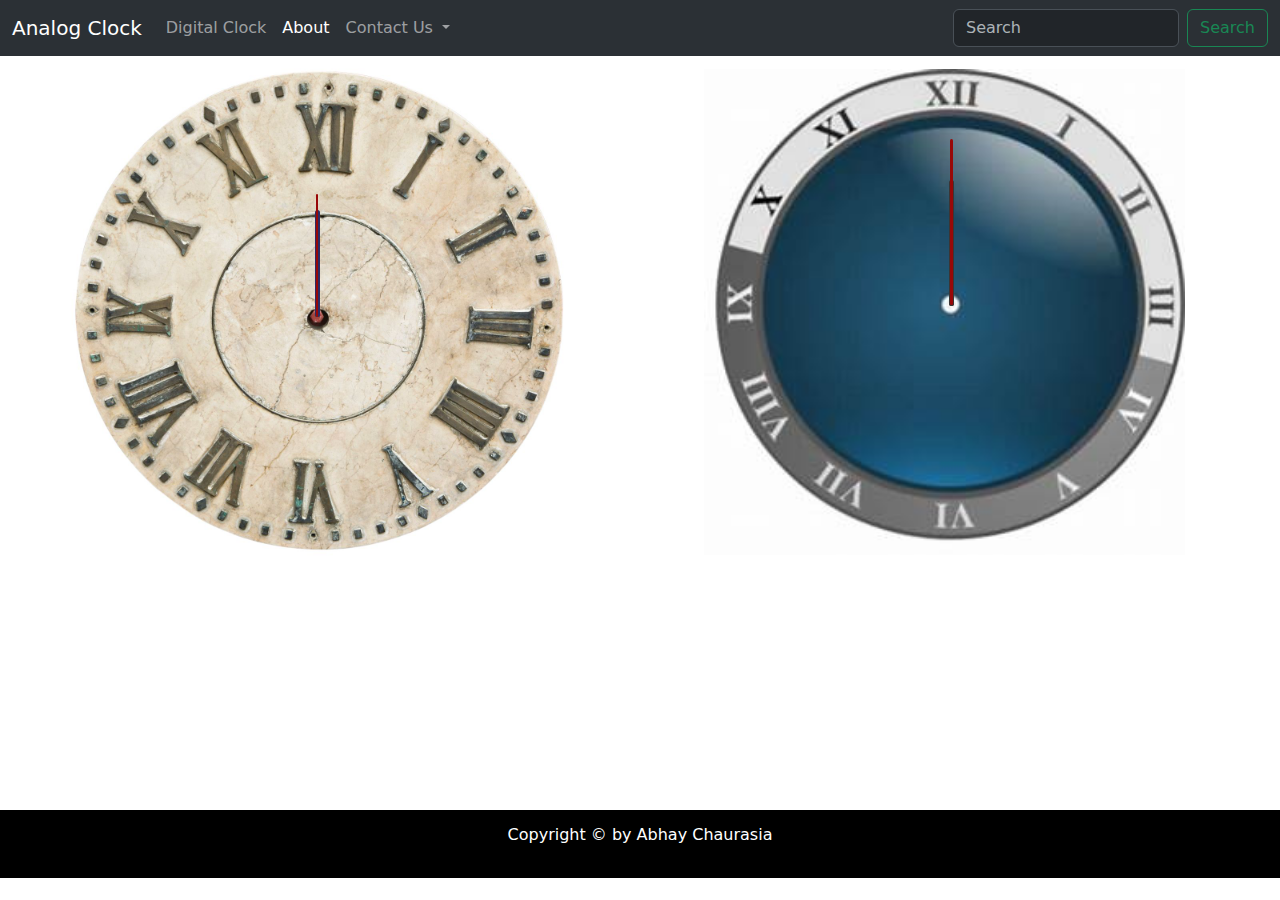
<file: index.html>
<!DOCTYPE html>
<html lang="en">

<head>
    <meta charset="UTF-8">
    <meta name="viewport" content="width=device-width, initial-scale=1.0">
    <title>Analog Clock</title>
    <link rel="stylesheet" href="style.css">
    <script src="my.js"></script>
    <link rel="stylesheet" href="https://cdn.jsdelivr.net/npm/bootstrap@5.3.1/dist/css/bootstrap.min.css">
    <script src="https://cdn.jsdelivr.net/npm/bootstrap@5.3.1/dist/js/bootstrap.bundle.min.js"></script>
</head>

<body>
    <header>
    <nav class="navbar bg-dark navbar-expand-lg bg-body-tertiary" data-bs-theme="dark">
        <div class="container-fluid">
            <a class="navbar-brand" href="#">Analog Clock</a>
            <button class="navbar-toggler" type="button" data-bs-toggle="collapse"
                data-bs-target="#navbarSupportedContent" aria-controls="navbarSupportedContent" aria-expanded="false"
                aria-label="Toggle navigation">
                <span class="navbar-toggler-icon"></span>
            </button>
            <div class="collapse navbar-collapse" id="navbarSupportedContent">
                <ul class="navbar-nav me-auto mb-2 mb-lg-0">
                    <li class="nav-item">
                        <a class="nav-link" href="digital.html">Digital Clock</a>
                    </li>
                    <li class="nav-item">
                        <a class="nav-link active" aria-current="page" href="about.html">About</a>
                    </li>
                    <li class="nav-item dropdown">
                        <a class="nav-link dropdown-toggle" href="#" role="button" data-bs-toggle="dropdown"
                            aria-expanded="false">
                            Contact Us
                        </a>
                        <ul class="dropdown-menu">
                            <li><a class="dropdown-item" href="#">Call us</a></li>
                            <li><a class="dropdown-item" href="#@gmail.com">Mail Us</a></li>
                            <li>
                                <hr class="dropdown-divider">
                            </li>
                            <li><a class="dropdown-item" href="#">Something else here</a></li>
                        </ul>
                    </li>
                </ul>
                <form class="d-flex" role="search">
                    <input class="form-control me-2" type="search" placeholder="Search" aria-label="Search">
                    <button class="btn btn-outline-success" type="submit">Search</button>
                </form>
            </div>
        </div>
    </nav>
</header>
  <main>
    <div class="cont">
    <div id="clockContainer">
        <div id="hour"></div>
        <div id="minute"></div>
        <div id="second"></div>
    </div>
    <div id="clockContainer2">
        <div id="hour1"></div>
        <div id="minute1"></div>
        <div id="second1"></div>
    </div>
</div>
</main>
 <footer>
    <div class="footer">
        <p>Copyright &copy by Abhay Chaurasia</p>
    </div>
</footer>
</body>

</html>
</file>
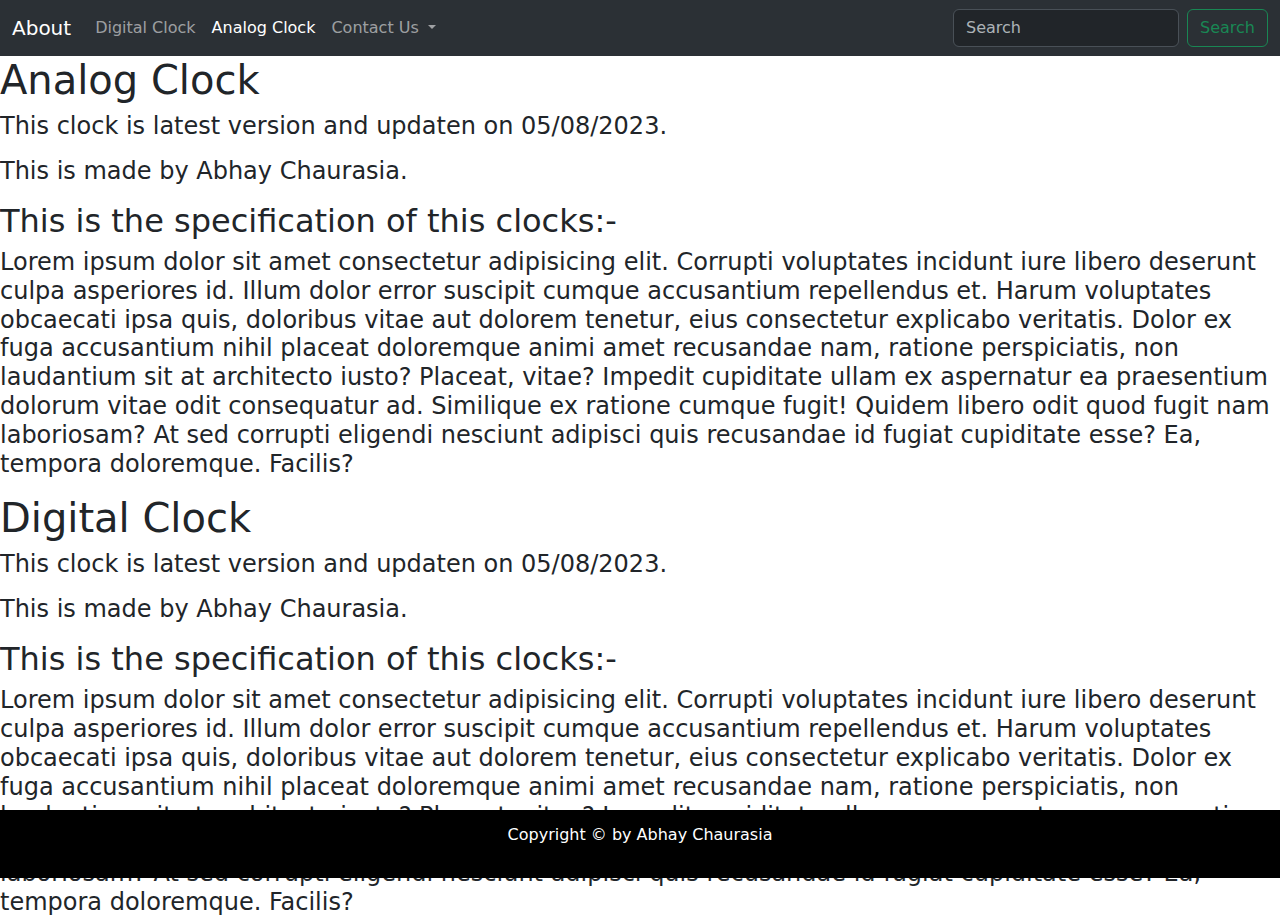
<file: about.html>
<!DOCTYPE html>
<html lang="en">

<head>
    <meta charset="UTF-8">
    <meta name="viewport" content="width=device-width, initial-scale=1.0">
    <title>Analog Clock</title>
    <link rel="stylesheet" href="style.css">
    <script src="my.js"></script>
    <link rel="stylesheet" href="https://cdn.jsdelivr.net/npm/bootstrap@5.3.1/dist/css/bootstrap.min.css">
    <script src="https://cdn.jsdelivr.net/npm/bootstrap@5.3.1/dist/js/bootstrap.bundle.min.js"></script>
</head>

<body>
    <header>
    <nav class="navbar bg-dark navbar-expand-lg bg-body-tertiary" data-bs-theme="dark">
        <div class="container-fluid">
            <a class="navbar-brand" href="#">About</a>
            <button class="navbar-toggler" type="button" data-bs-toggle="collapse"
                data-bs-target="#navbarSupportedContent" aria-controls="navbarSupportedContent" aria-expanded="false"
                aria-label="Toggle navigation">
                <span class="navbar-toggler-icon"></span>
            </button>
            <div class="collapse navbar-collapse" id="navbarSupportedContent">
                <ul class="navbar-nav me-auto mb-2 mb-lg-0">
                    <li class="nav-item">
                        <a class="nav-link" href="digital.html">Digital Clock</a>
                    </li>
                    <li class="nav-item">
                        <a class="nav-link active" aria-current="page" href="index.html">Analog Clock</a>
                    </li>
                    <li class="nav-item dropdown">
                        <a class="nav-link dropdown-toggle" href="#" role="button" data-bs-toggle="dropdown"
                            aria-expanded="false">
                            Contact Us
                        </a>
                        <ul class="dropdown-menu">
                            <li><a class="dropdown-item" href="#">Call us</a></li>
                            <li><a class="dropdown-item" href="#@gmail.com">Mail Us</a></li>
                            <li>
                                <hr class="dropdown-divider">
                            </li>
                            <li><a class="dropdown-item" href="#">Something else here</a></li>
                        </ul>
                    </li>
                </ul>
                <form class="d-flex" role="search">
                    <input class="form-control me-2" type="search" placeholder="Search" aria-label="Search">
                    <button class="btn btn-outline-success" type="submit">Search</button>
                </form>
            </div>
        </div>
    </nav>
</header>
  <main>
    <h1>Analog Clock</h1>
    <h4><p>This clock is latest version and updaten on 05/08/2023.</p></h4>
    <h4><p>This is made by Abhay Chaurasia.</p></h4>
    <h2>This is the specification of this clocks:-</h2>
    <h4><p>Lorem ipsum dolor sit amet consectetur adipisicing elit. Corrupti voluptates incidunt iure libero deserunt culpa asperiores id. Illum dolor error suscipit cumque accusantium repellendus et. Harum voluptates obcaecati ipsa quis, doloribus vitae aut dolorem tenetur, eius consectetur explicabo veritatis. Dolor ex fuga accusantium nihil placeat doloremque animi amet recusandae nam, ratione perspiciatis, non laudantium sit at architecto iusto? Placeat, vitae? Impedit cupiditate ullam ex aspernatur ea praesentium dolorum vitae odit consequatur ad. Similique ex ratione cumque fugit! Quidem libero odit quod fugit nam laboriosam? At sed corrupti eligendi nesciunt adipisci quis recusandae id fugiat cupiditate esse? Ea, tempora doloremque. Facilis?</p></h4>
    <h1>Digital Clock</h1>
    <h4><p>This clock is latest version and updaten on 05/08/2023.</p></h4>
    <h4><p>This is made by Abhay Chaurasia.</p></h4>
    <h2>This is the specification of this clocks:-</h2>
    <h4><p>Lorem ipsum dolor sit amet consectetur adipisicing elit. Corrupti voluptates incidunt iure libero deserunt culpa asperiores id. Illum dolor error suscipit cumque accusantium repellendus et. Harum voluptates obcaecati ipsa quis, doloribus vitae aut dolorem tenetur, eius consectetur explicabo veritatis. Dolor ex fuga accusantium nihil placeat doloremque animi amet recusandae nam, ratione perspiciatis, non laudantium sit at architecto iusto? Placeat, vitae? Impedit cupiditate ullam ex aspernatur ea praesentium dolorum vitae odit consequatur ad. Similique ex ratione cumque fugit! Quidem libero odit quod fugit nam laboriosam? At sed corrupti eligendi nesciunt adipisci quis recusandae id fugiat cupiditate esse? Ea, tempora doloremque. Facilis?</p></h4>
</main>
 <footer>
    <div class="footer">
        <p>Copyright &copy by Abhay Chaurasia</p>
    </div>
</footer>
</body>

</html>
</file>
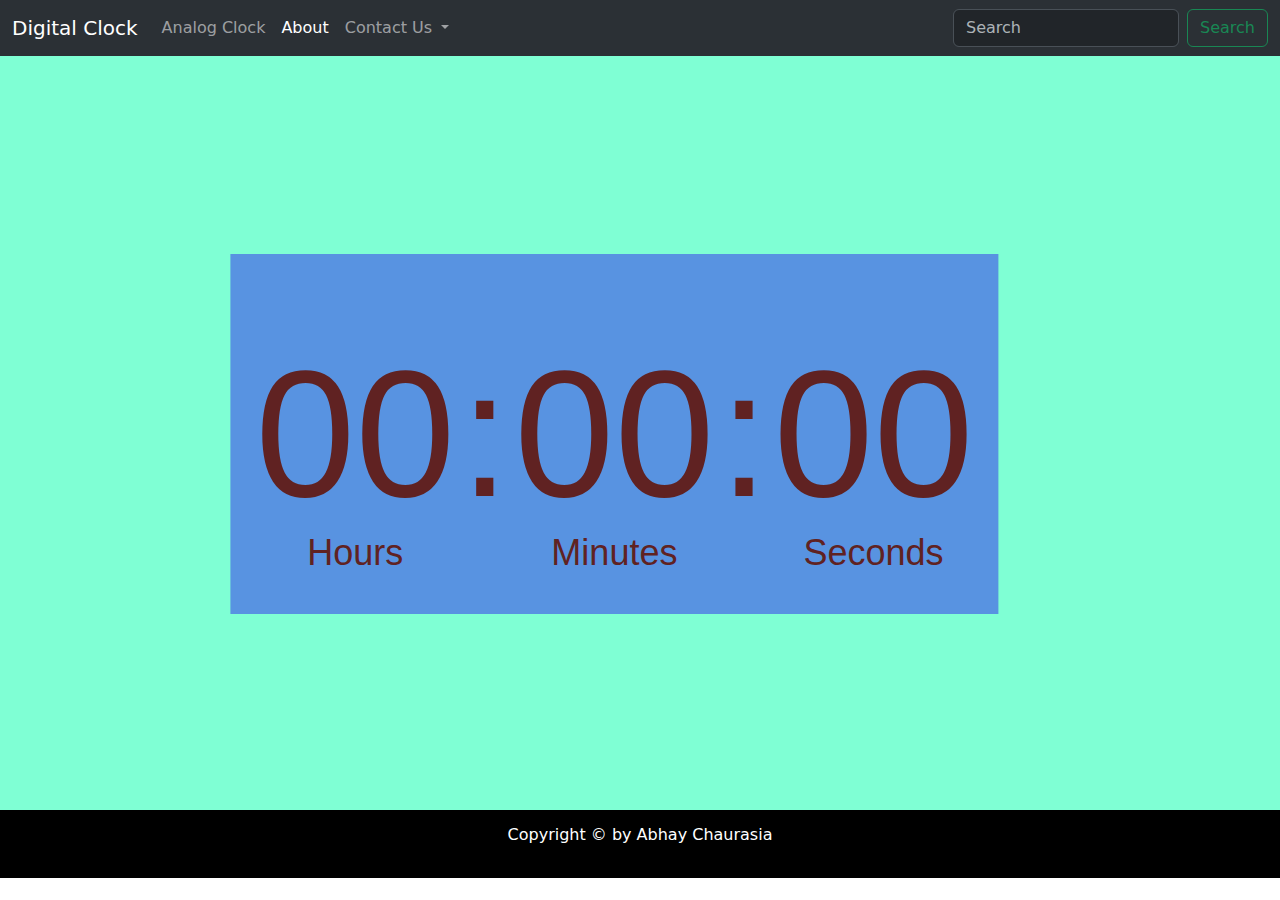
<file: digital.html>
<!DOCTYPE html>
<html lang="en">

<head>
    <meta charset="UTF-8">
    <meta name="viewport" content="width=device-width, initial-scale=1.0">
    <title>Analog Clock</title>
    <link rel="stylesheet" href="style.css">
    <link rel="stylesheet" href="https://cdn.jsdelivr.net/npm/bootstrap@5.3.1/dist/css/bootstrap.min.css">
    <script src="https://cdn.jsdelivr.net/npm/bootstrap@5.3.1/dist/js/bootstrap.bundle.min.js"></script>
</head>

<body>
    <header>
        <nav class="navbar bg-dark navbar-expand-lg bg-body-tertiary" data-bs-theme="dark">
            <div class="container-fluid">
                <a class="navbar-brand" href="#">Digital Clock</a>
                <button class="navbar-toggler" type="button" data-bs-toggle="collapse"
                    data-bs-target="#navbarSupportedContent" aria-controls="navbarSupportedContent"
                    aria-expanded="false" aria-label="Toggle navigation">
                    <span class="navbar-toggler-icon"></span>
                </button>
                <div class="collapse navbar-collapse" id="navbarSupportedContent">
                    <ul class="navbar-nav me-auto mb-2 mb-lg-0">
                        <li class="nav-item">
                            <a class="nav-link" href="index.html">Analog Clock</a>
                        </li>
                        <li class="nav-item">
                            <a class="nav-link active" aria-current="page" href="about.html">About</a>
                        </li>
                        <li class="nav-item dropdown">
                            <a class="nav-link dropdown-toggle" href="#" role="button" data-bs-toggle="dropdown"
                                aria-expanded="false">
                                Contact Us
                            </a>
                            <ul class="dropdown-menu">
                                <li><a class="dropdown-item" href="#">Call us</a></li>
                                <li><a class="dropdown-item" href="#@gmail.com">Mail Us</a></li>
                                <li>
                                    <hr class="dropdown-divider">
                                </li>
                                <li><a class="dropdown-item" href="#">Something else here</a></li>
                            </ul>
                        </li>
                    </ul>
                    <form class="d-flex" role="search">
                        <input class="form-control me-2" type="search" placeholder="Search" aria-label="Search">
                        <button class="btn btn-outline-success" type="submit">Search</button>
                    </form>
                </div>
            </div>
        </nav>
    </header>
    <main>
        <div class="c-f">
            <div class="hero">
                <div class="clock">
                    <span id="hrs">00</span>
                    <span>:</span>
                    <span id="min">00</span>
                    <span>:</span>
                    <span id="sec">00</span>
                </div>
            </div>
        </div>
    </main>
    <footer>
        <div class="footer">
            <p>Copyright &copy by Abhay Chaurasia</p>
        </div>
    </footer>
    <script>
        let hrs = document.getElementById("hrs");
        let min = document.getElementById("min");
        let sec = document.getElementById("sec");
        setInterval(() => {
            let currentTime = new Date();
            hrs.innerHTML = (currentTime.getHours()<10?"0":"")+currentTime.getHours();
            min.innerHTML = (currentTime.getMinutes()<10?"0":"")+currentTime.getMinutes();
            sec.innerHTML = (currentTime.getSeconds()<10?"0":"")+currentTime.getSeconds();

        }, 1000);
    </script>
</body>

</html>
</file>
<file: style.css>
main{
    height: 83.8vh;
}

#clockContainer{
    position: relative;
    width: 40vw;
    height: 40vw;
    background: url(analog\ image.jpg) no-repeat;
    background-size: 100%;
    margin: auto;
}
#clockContainer2{
    position: relative;
    width: 40vw;
    height: 38vw;
    background: url(analog\ image\ 2.jpeg) no-repeat;
    background-size: 94%;
    margin: auto;
}
.cont{
    display: flex;
}
#hour , #minute , #second{
    position: absolute;
    background-color: black;
    border-radius: 10px;
    transform-origin: bottom;
}
#hour{
    width: 1%;
    height: 17%;
    left: 49%;
    top: 34%;
    background: rgb(46, 80, 46); 

}
#minute{
    width: 1%;
    height: 21%;
    left: 49%;
    top: 30%;
    background: rgb(43, 43, 100);

}
#second{
    width: .5%;
    height: 24%;
    left: 49.2%;
    top: 27%;
    background: rgb(152, 8, 8);
}
#hour1 , #minute1 , #second1{
    position: absolute;
    background-color: black;
    border-radius: 10px;
    transform-origin: bottom;
}
#hour1{
    width: 1%;
    height: 19%;
    left: 47.8%;
    top: 29.7%;
    background: rgb(39, 39, 39);   
}
#minute1{
    width: 1%;
    height: 26%;
    left: 47.8%;
    top: 22.8%;
    background: rgb(58, 54, 54);
}
#second1{
    width: .5%;
    height: 34%;
    left: 48.1%;
    top: 14.5%;
    background: rgb(152, 8, 8);
}

.footer{
    background-color: black;
    color: white;
    height: 7.5vh;
    width: 100%;
    position: fixed;
}
.footer p{
    text-align: center;
    padding-top: 1%;
}

.c-f{
    font-family: 'Poppins', sans-serif;
    background-color:aquamarine;
    width: 100vw;
    height: 83.8vh;
}
.hero{
    height: 40vh;
    width: 60vw;
    background-color: rgb(88, 147, 225);
    transform: translate(30%,55%);
}
.hero{
    display: flex;
    align-items: center;
    justify-content: center ;
}
.hero span {
    font-size: 20vh ;
    color: rgb(96, 34, 34);
    display: inline-block;
    position: relative;
}
.hero span::after{
    font-size: 4vh;
    position: absolute;
    bottom: -4%;
    left: 50%;
    transform: translate(-50%);
}
#hrs::after{
    content: 'Hours';
}
#min::after{
    content: 'Minutes';
}
#sec::after{
    content: 'Seconds';
}
</file>
